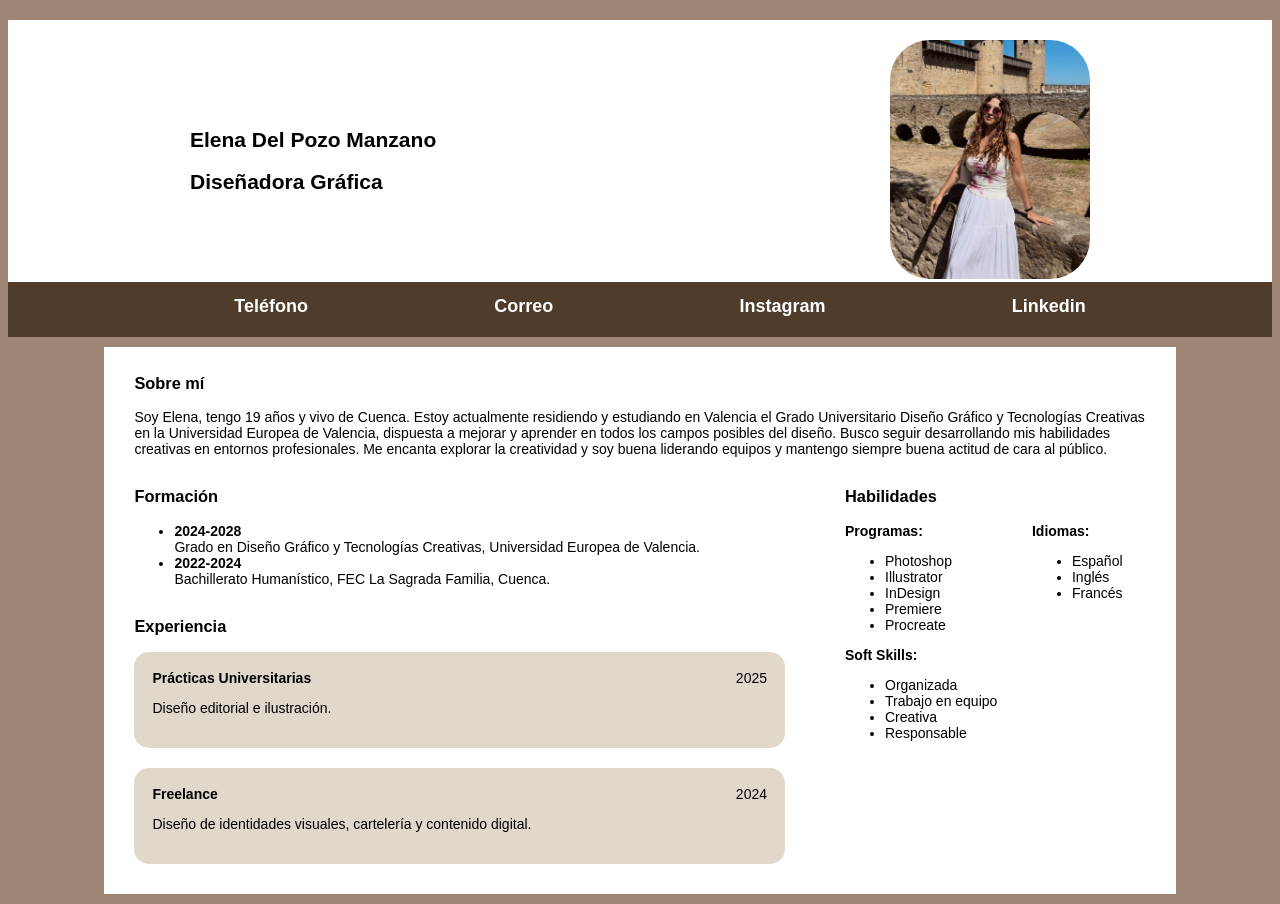
<file: Curriculum css/index.html>
<!DOCTYPE html>
<html lang="es">
<head>
    <meta charset="UTF-8">
    <meta http-equiv="X-UA-Compatible" content="IE=edge">
    <meta name="viewport" content="width=device-width, initial-scale=1.0">
    <meta name="description" content="Ejercicio 1: Currículum semántico">
    <title>currículum semántico</title>
    <link rel="stylesheet" href="CSS/style.css">
</head>
<body style="background-color: rgb(158, 133, 116);">  
    <header style="background-color: rgb(255, 255, 255);"> <!-- foto, nombre y contactos -->
        <section id="inicio">
            <div>
                <h1>Elena Del Pozo Manzano</h1>
                <h2>Diseñadora Gráfica</h2>
            </div>
            <div >
                <img src="img/foto.jpeg" alt="Foto de perfil">
            </div>
        </section>
        <div id="contacto">
            <nav>
                <ul>
                    <li><a href="tel:+34123456789" target="_blank"><strong>Teléfono</strong></a></li>
                    <li><a href="mailto:elenapozom@gmail.com" target="_blank"><strong>Correo</strong></a></li>
                    <li><a href="https://www.instagram.com/elenadelpozo_?igsh=aWhsamtidnNtemJr" target="_blank"><strong>Instagram</strong></a></li>
                    <li><a href="https://www.linkedin.com/in/elena-del-pozo-manzano-b749a3329?utm_source=share_via&utm_content=profile&utm_medium=member_ios" target="_blank"><strong>Linkedin</strong></a></li>
                </ul>
            </nav>
        </div>
    </header>
    <main style="background-color: white;"> 
        <section>
            <h3>Sobre mí</h3>
            <p>Soy Elena, tengo 19 años y vivo de Cuenca. Estoy actualmente residiendo y estudiando en Valencia el Grado Universitario Diseño Gráfico y Tecnologías Creativas en la Universidad Europea de Valencia, dispuesta a mejorar y aprender en todos los campos posibles del diseño. Busco seguir desarrollando mis habilidades creativas en entornos profesionales. Me encanta explorar la creatividad y soy buena liderando equipos y mantengo siempre buena actitud de cara al público.</p>
        </section>
        <section id="info">
            <section id="columnas">
                <div>
                    <article>
                        <h3>Formación</h3>
                        <ul>
                            <article>
                                <li><strong>2024-2028</strong><br>Grado en Diseño Gráfico y Tecnologías Creativas, Universidad Europea de Valencia.</li>
                            </article>
                            <article>
                                <li><strong>2022-2024</strong><br>Bachillerato Humanístico, FEC La Sagrada Familia, Cuenca.</li>
                            </article>
                        </ul>
                    </article>
                </div>
                <div id="experiencia">
                    <h3>Experiencia</h3>
                    <article class="tarjeta">
                        <div class="fila">
                            <strong>Prácticas Universitarias</strong>
                            <span class="fecha">2025</span>
                        </div>
                        <p>Diseño editorial e ilustración.</p>
                    </article>
                    <article class="tarjeta">
                        <div class="fila">
                            <strong>Freelance</strong>
                            <span class="fecha">2024</span>
                        </div>
                        <p>Diseño de identidades visuales, cartelería y contenido digital.</p>
                    </article>
                </div>
            </section>
            <section id="habilidades"> <!-- HABILIDADES -->
                <h3>Habilidades</h3>
                <section id="puntos">
                    <article id="programas">
                        <strong>Programas:</strong>
                        <ul> 
                            <li>Photoshop</li>
                            <li>Illustrator</li>
                            <li>InDesign</li>
                            <li>Premiere</li>
                            <li>Procreate</li>
                            </ul>
                    </article>
                    <article>
                        <strong>Idiomas:</strong> 
                        <ul>
                            <li>Español</li> 
                            <li>Inglés</li>
                            <li>Francés</li>
                        </ul>
                    </article>
                    <article>
                        <strong>Soft Skills:</strong> 
                        <ul>
                            <li>Organizada</li>
                            <li>Trabajo en equipo</li>
                            <li>Creativa</li>
                            <li>Responsable</li>
                        </ul>
                    </article>
                </section>
            </section>
        </section>
    </main>
    <footer></footer>
</body>
</html>
</file>
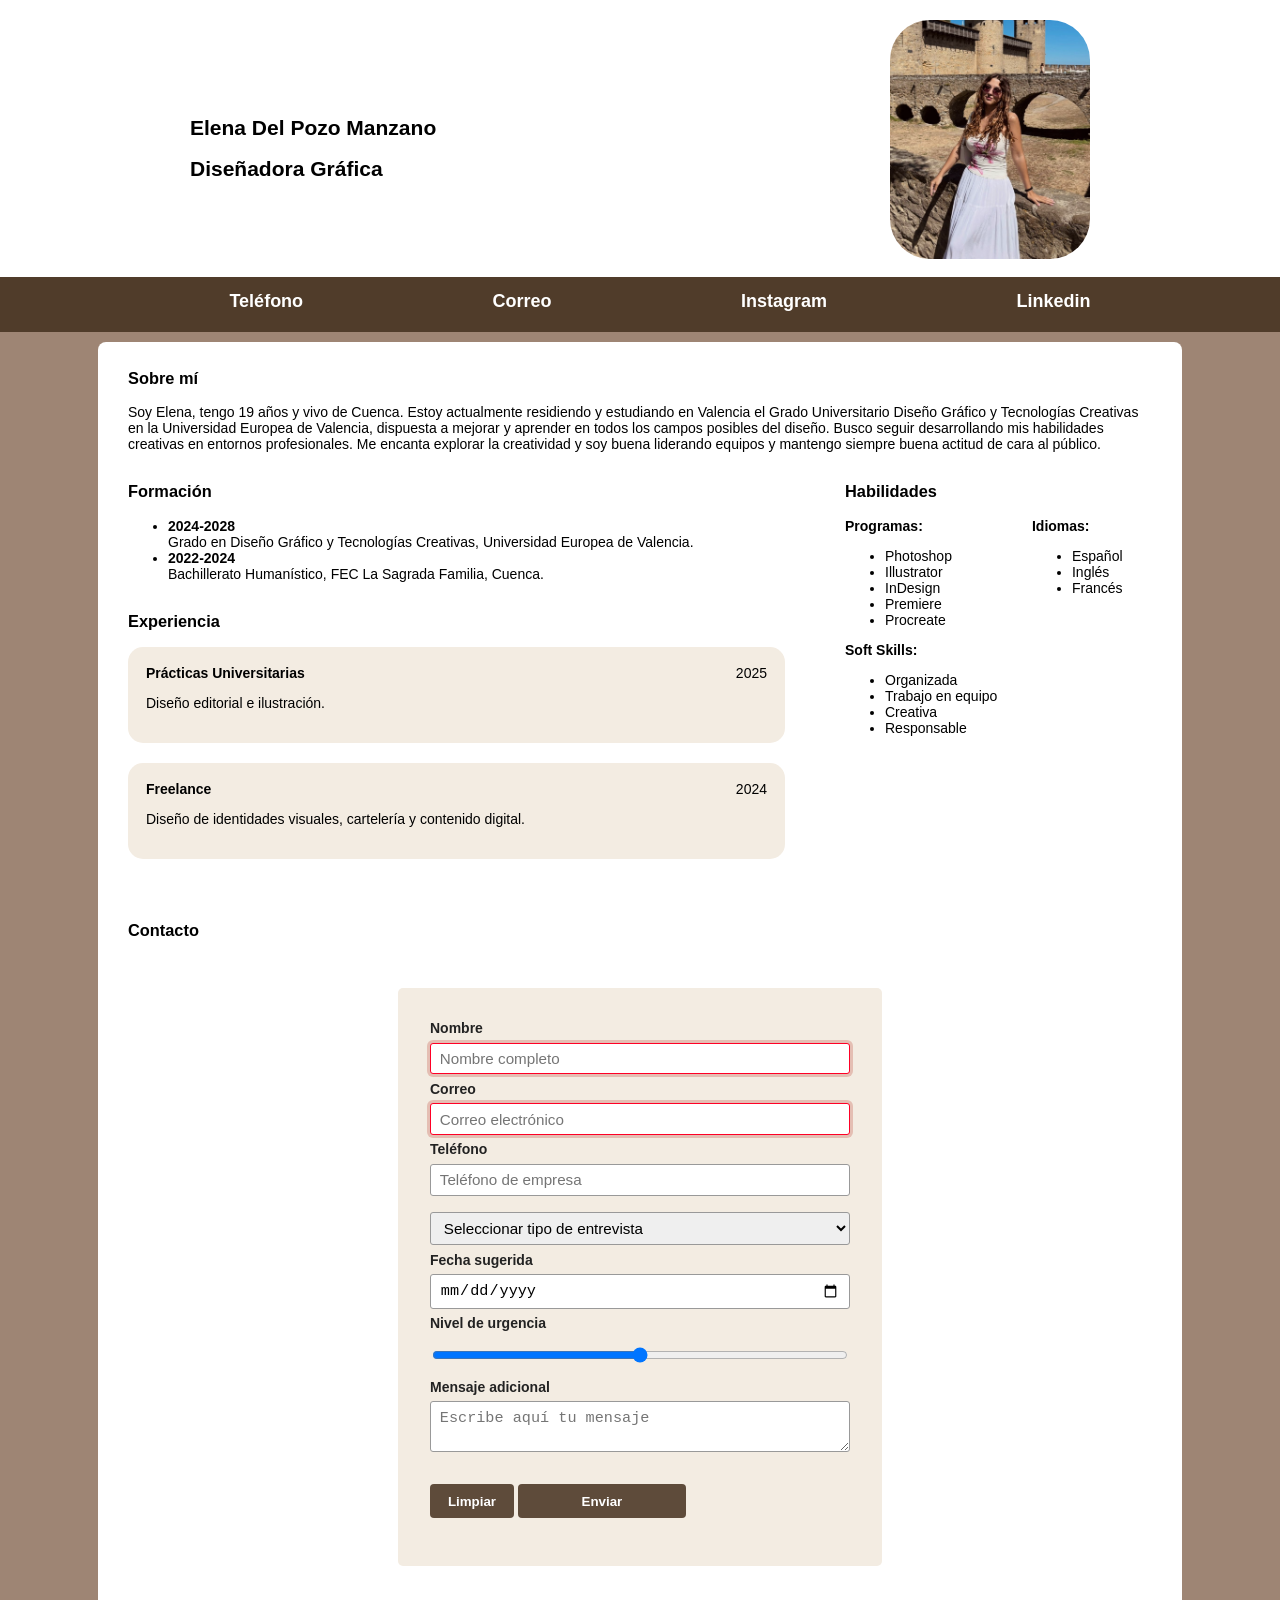
<file: Formulario CV/index.html>
<!DOCTYPE html>
<html lang="es">
<head>
    <meta charset="UTF-8">
    <meta http-equiv="X-UA-Compatible" content="IE=edge">
    <meta name="viewport" content="width=device-width, initial-scale=1.0">
    <meta name="description" content="Ejercicio 1: Currículum semántico">
    <title>currículum semántico</title>
    <link rel="stylesheet" href="CSS/style.css">
</head>
<body style="background-color: rgb(158, 133, 116);">  
    <header style="background-color: rgb(255, 255, 255);"> <!-- foto, nombre y contactos -->
        <section id="inicio">
            <div>
                <h1>Elena Del Pozo Manzano</h1>
                <h2>Diseñadora Gráfica</h2>
            </div>
            <div >
                <img src="img/foto.jpeg" alt="Foto de perfil">
            </div>
        </section>
        <div id="contacto">
            <nav>
                <ul>
                    <li><a href="tel:+34123456789" target="_blank"><strong>Teléfono</strong></a></li>
                    <li><a href="mailto:elenapozom@gmail.com" target="_blank"><strong>Correo</strong></a></li>
                    <li><a href="https://www.instagram.com/elenadelpozo_?igsh=aWhsamtidnNtemJr" target="_blank"><strong>Instagram</strong></a></li>
                    <li><a href="https://www.linkedin.com/in/elena-del-pozo-manzano-b749a3329?utm_source=share_via&utm_content=profile&utm_medium=member_ios" target="_blank"><strong>Linkedin</strong></a></li>
                </ul>
            </nav>
        </div>
    </header>
    <main> 
        <section>
            <h3>Sobre mí</h3>
            <p>Soy Elena, tengo 19 años y vivo de Cuenca. Estoy actualmente residiendo y estudiando en Valencia el Grado Universitario Diseño Gráfico y Tecnologías Creativas en la Universidad Europea de Valencia, dispuesta a mejorar y aprender en todos los campos posibles del diseño. Busco seguir desarrollando mis habilidades creativas en entornos profesionales. Me encanta explorar la creatividad y soy buena liderando equipos y mantengo siempre buena actitud de cara al público.</p>
        </section>
        <section id="info">
            <section id="columnas">
                <div>
                    <article>
                        <h3>Formación</h3>
                        <ul>
                            <article>
                                <li><strong>2024-2028</strong><br>Grado en Diseño Gráfico y Tecnologías Creativas, Universidad Europea de Valencia.</li>
                            </article>
                            <article>
                                <li><strong>2022-2024</strong><br>Bachillerato Humanístico, FEC La Sagrada Familia, Cuenca.</li>
                            </article>
                        </ul>
                    </article>
                </div>
                <div id="experiencia">
                    <h3>Experiencia</h3>
                    <article class="tarjeta">
                        <div class="fila">
                            <strong>Prácticas Universitarias</strong>
                            <span class="fecha">2025</span>
                        </div>
                        <p>Diseño editorial e ilustración.</p>
                    </article>
                    <article class="tarjeta">
                        <div class="fila">
                            <strong>Freelance</strong>
                            <span class="fecha">2024</span>
                        </div>
                        <p>Diseño de identidades visuales, cartelería y contenido digital.</p>
                    </article>
                </div>
            </section>
            <section id="habilidades"> <!-- HABILIDADES -->
                <h3>Habilidades</h3>
                <section id="puntos">
                    <article id="programas">
                        <strong>Programas:</strong>
                        <ul> 
                            <li>Photoshop</li>
                            <li>Illustrator</li>
                            <li>InDesign</li>
                            <li>Premiere</li>
                            <li>Procreate</li>
                            </ul>
                    </article>
                    <article>
                        <strong>Idiomas:</strong> 
                        <ul>
                            <li>Español</li> 
                            <li>Inglés</li>
                            <li>Francés</li>
                        </ul>
                    </article>
                    <article>
                        <strong>Soft Skills:</strong> 
                        <ul>
                            <li>Organizada</li>
                            <li>Trabajo en equipo</li>
                            <li>Creativa</li>
                            <li>Responsable</li>
                        </ul>
                    </article>
                </section>
            </section>
        </section>
        <section id="tituloformulario">   
            <h3>Contacto</h3>
        </section>
        <section id="formulario">
            <form action="procesar.php" method="post" autocomplete="on">
                <div class="apartados">
                    <label for="Nombre">Nombre</label>
                    <input type="text" name="nombre" id="nombre" placeholder="Nombre completo" required>

                    <label for="Correo">Correo</label>
                    <input type="email" name="correo" id="correo" placeholder="Correo electrónico" required>

                    <label for="numerotel">Teléfono</label>
                    <input type="tel" name="telefono" id="numerotel" placeholder="Teléfono de empresa">
                </div>
                <div class="apartados">
                    <select name="entrevista" id="entrevista">
                        <option value="">Seleccionar tipo de entrevista</option>
                        <option value="branding">Entrevista presencial</option>
                        <option value="web">Entrevista online (Videollamada)</option>
                        <option value="uxui">Llamada telefónica inicial</option>
                    </select>

                    <label for="fecha">Fecha sugerida</label>
                    <input type="date" name="fecha" id="fecha">

                    <label for="urgencia">Nivel de urgencia</label>
                    <input type="range" name="urgencia" id="urgencia" min="1" max="5">

                    <label for="mensaje">Mensaje adicional</label>
                    <textarea name="mensaje" id="mensaje" placeholder="Escribe aquí tu mensaje"></textarea>
                </div>
                <div>
                    <button type="reset">Limpiar</button>
                    <button type="submit">Enviar</button>
                </div>
            </form>
        </section>
    </main>
    <footer></footer>
</body>
</html>
</file>
<file: Curriculum css/CSS/style.css>
header{
    display: flex;
    flex-direction: column;
    align-items: center;
    flex-wrap: wrap;
    margin-top: 20px;
    padding-top: 20px;
}

header img{
    border-radius: 40px;
    flex: 1 1 100%;
    filter: grayscale(20%);
    width: 200px;
}

body{
    font-family: Verdana, Geneva, Tahoma, sans-serif;
    font-size: 14px;
}

a{
    color: white;
    text-decoration: none;
    font-size: 18px;
}

a:hover{ 
    text-decoration: underline;
}

#inicio{
    display: flex; 
    flex-wrap: wrap;
    justify-content: space-between; 
    align-items: center; 
    width: 900px;
    flex-wrap: wrap;
}

#contacto{
    width: 100%;
    background-color: rgb(80, 60, 42);
    height: 55px;
    flex-wrap: wrap;
} 

#contacto nav{
    display: flex;
    flex-wrap: wrap;
}

#contacto nav ul{
    list-style: none;
    display: flex;
    flex-wrap: wrap;
    justify-content: space-evenly;
    color: white;
    flex: 1 1 250px;
}

main { 
    display: flex;
    flex-wrap: wrap;
    margin: 10px auto;
    width: 80%;
    padding: 10px 30px;
}

#columnas{
    display: flex;
    flex-direction: column;
    justify-content: space-evenly;
    flex: 1 1 600px;
    margin-right: 60px;
}

#habilidades{    
     flex: 1 1 250px;
}

#puntos{
    display: flex;
    flex-wrap: wrap;
}

#programas{
    margin-right: 80px;
}

#info{    
    display: flex;
    justify-content: space-between;
    align-items: baseline;
}   

.tarjeta {
    background: #e1d8cc;
    padding: 18px;
    margin-bottom: 20px;
    border-radius: 15px;
}

.fila {
    display: flex;
    justify-content: space-between; 
    align-items: center;
    margin-bottom: 8px;
}
</file>
<file: Formulario CV/CSS/style.css>
header{
    display: flex;
    flex-direction: column;
    align-items: center;
    flex-wrap: wrap;
    padding-top: 20px;
}

header img{
    border-radius: 40px;
    flex: 1 1 100%;
    filter: grayscale(20%);
    width: 200px;
    margin-bottom: 15px;
}

body{
    font-family: Verdana, Geneva, Tahoma, sans-serif;
    font-size: 14px;
    margin: 0 auto;
}

a{
    color: white;
    text-decoration: none;
    font-size: 18px;
}

a:hover{ 
    text-decoration: underline;
}

#inicio{
    display: flex; 
    flex-wrap: wrap;
    justify-content: space-between; 
    align-items: center; 
    width: 900px;
    flex-wrap: wrap;
}

#contacto{
    width: 100%;
    background-color: rgb(80, 60, 42);
    height: 55px;
    flex-wrap: wrap;
} 

#contacto nav{
    display: flex;
    flex-wrap: wrap;
}

#contacto nav ul{
    list-style: none;
    display: flex;
    flex-wrap: wrap;
    justify-content: space-evenly;
    color: white;
    flex: 1 1 250px;
}

main { 
    display: flex;
    flex-wrap: wrap;
    margin: 10px auto;
    width: 80%;
    padding: 10px 30px;
    background-color: white;
    border-radius: 8px;
}

#columnas{
    display: flex;
    flex-direction: column;
    justify-content: space-evenly;
    flex: 1 1 600px;
    margin-right: 60px;
}

#habilidades{    
     flex: 1 1 250px;
}

#puntos{
    display: flex;
    flex-wrap: wrap;
}

#programas{
    margin-right: 80px;
}

#info{    
    display: flex;
    justify-content: space-between;
    align-items: baseline;
}   

.tarjeta {
    background: #f3ece2;
    padding: 18px;
    margin-bottom: 20px;
    border-radius: 15px;
}

.fila {
    display: flex;
    justify-content: space-between; 
    align-items: center;
    margin-bottom: 8px;
}

#formulario{
    width: 100%;
} 

.apartados{
    display: flex;
    flex-direction: column;
    justify-content: space-evenly;
    flex: 1 1 600px;
    gap: 0.40rem;
    margin-bottom: 1rem;
}

#tituloformulario{
    justify-content: center;
    justify-items: center;
    width: 100%;
    margin-top: 25px;
}

form{
    max-width: 420px;
    margin: 2rem auto;
    padding: 2rem;
    background-color: #f3ece2;
    border-radius: 5px;
}

label {
    font-weight: 0.9rem;
    font-weight: 700;
    color: #222;
}

input, textarea,select {
    padding: 0.4rem 0.55rem;
    border: 1px solid #999;
    border-radius: 3px;
    font-size: 0.95rem;
}

input:focus, textarea:focus, select:focus { 
    outline: none;
    border-color: rgb(60, 44, 24);
    box-shadow: 0 0 0 3px rgba(197, 186, 174, 0.5);
}

button[type="submit"] {
    width: 40%;
    margin: 1rem auto 0 auto;
    padding: 0.6rem 0.75rem;
    border: none;
    border-radius: 4px;
    font-weight: bold;
    background-color: rgb(94, 75, 58);
    color: #ffffff;
    cursor: pointer;
    transition: 0.2s ease;
}

button[type="submit"]:hover {
    background-color: rgb(54, 40, 29);
}

button[type="reset"] {
    width: 20%;
    margin: 1rem auto;
    padding: 0.6rem 0.75rem;
    border: none;
    border-radius: 4px;
    font-weight: bold;
    background-color: rgb(94, 75, 58);
    color: #fff;
    cursor: pointer;
    transition: 0.2s ease;
}

button[type="reset"]:hover {
    background-color: rgb(54, 40, 29);
}

input:invalid{ 
    outline: none;
    border-color: rgb(255, 0, 38);
    box-shadow: 0 0 0 3px rgba(213, 146, 134, 0.5);
}

/* input:valid{ 
    outline: none;
    border-color: rgb(128, 210, 40);
    box-shadow: 0 0 0 3px rgb(190, 211, 168);
} */
</file>
